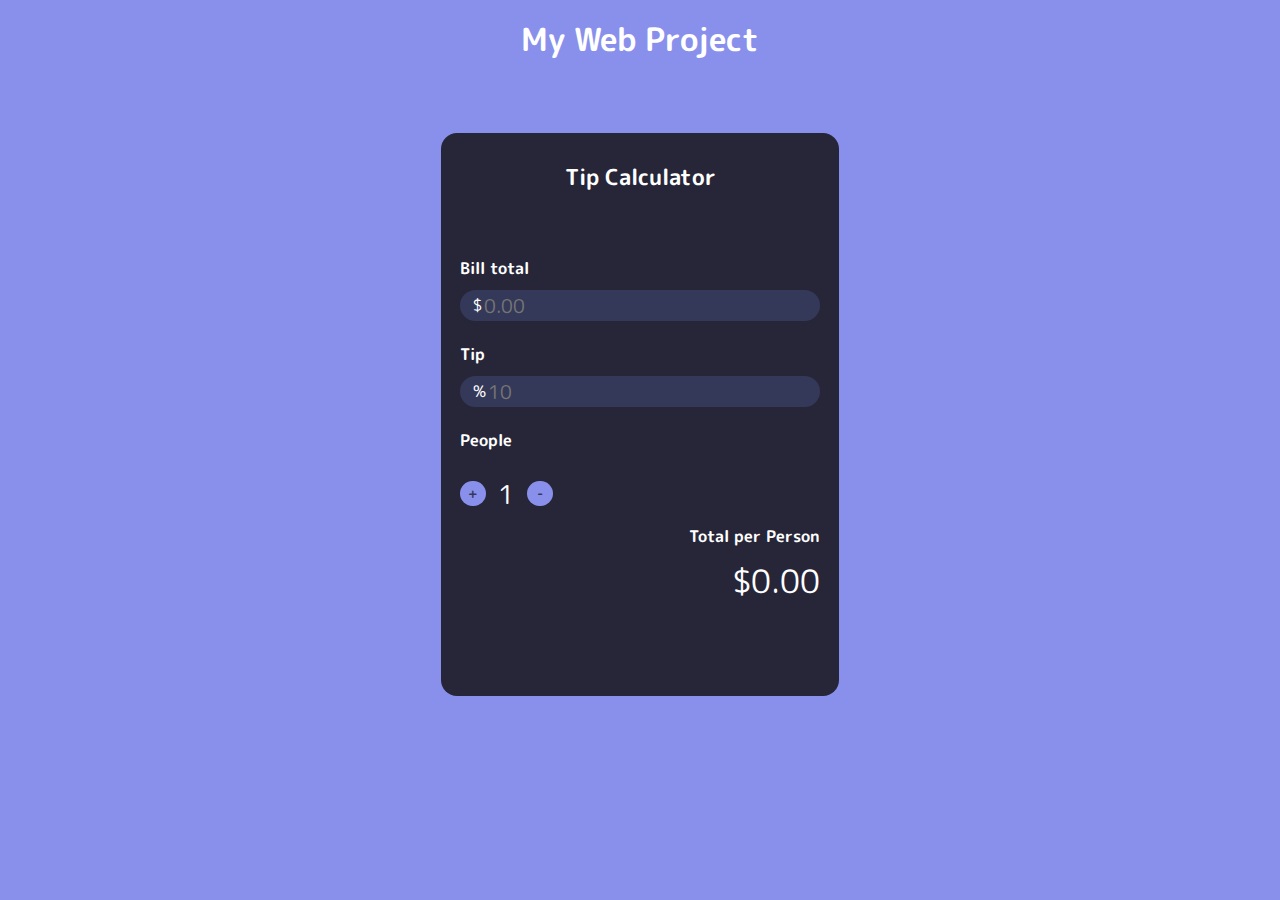
<file: Project/TipCalculator.html>
<!DOCTYPE html>
<html lang="en">
<head>
    <meta charset="UTF-8">
    <link rel="preconnect" href="https://fonts.googleapis.com">
    <link rel="preconnect" href="https://fonts.gstatic.com" crossorigin>
    <link href="https://fonts.googleapis.com/css2?family=M+PLUS+Rounded+1c:wght@500&amp;display=swap" rel="stylesheet">
    <meta http-equiv="X-UA-Compatible" content="IE=edge">
    <meta name="viewport" content="width=device-width, initial-scale=1.0">
    <link rel="stylesheet" href="../Project/TipCalculator.css">
    <title>Tip Calculator</title>
</head>
<body>
    <h1 style="text-align: center; color: white; margin-top: 1rem;">My Web Project</h1>
    <div class="wrapper">
        <div class="topTitle">Tip Calculator</div>
        <div class="container" id="topContainer">
            <div class="title">Bill total</div>
            <div class="inputContainer">
                <span>$</span>
                <input onkeyup="calculateBill()" type="text" id="billTotalInput" placeholder="0.00"/>
            </div>
        </div>
        <div class="container">
            <div class="title">Tip</div>
            <div class="inputContainer">
                <span>%</span>
                <input onkeyup="calculateBill()" type="text" id="tipInput" placeholder="10"/>
            </div>
        </div>
        <div class="container" id="bottom">
            <div class="splitContainer">
                <div class="title">People</div>
                <div class="controls">
                    <span class="buttonContainer">
                        <button class="splitButton" onclick="increasePeople()"><span class="buttonText">+</span>
                        </button>
                    </span>
                    <span class="splitAmount" id="numberOfPeople">1</span>
                    <span class="buttonContainer">
                        <button class="splitButton" onclick="decreasePeople()"><span class="buttonText">-</span>
                        </button>
                    </span>
                </div>
            </div>
        </div>
        <div class="totalContainer">
            <div class="title">Total per Person</div>
            <div class="total" id="perPersonTotal">$0.00</div>
        </div>
    </div>
    <script type="text/javascript" src="../Project/TipCalculator.js"></script>

</body>
</html>
</file>
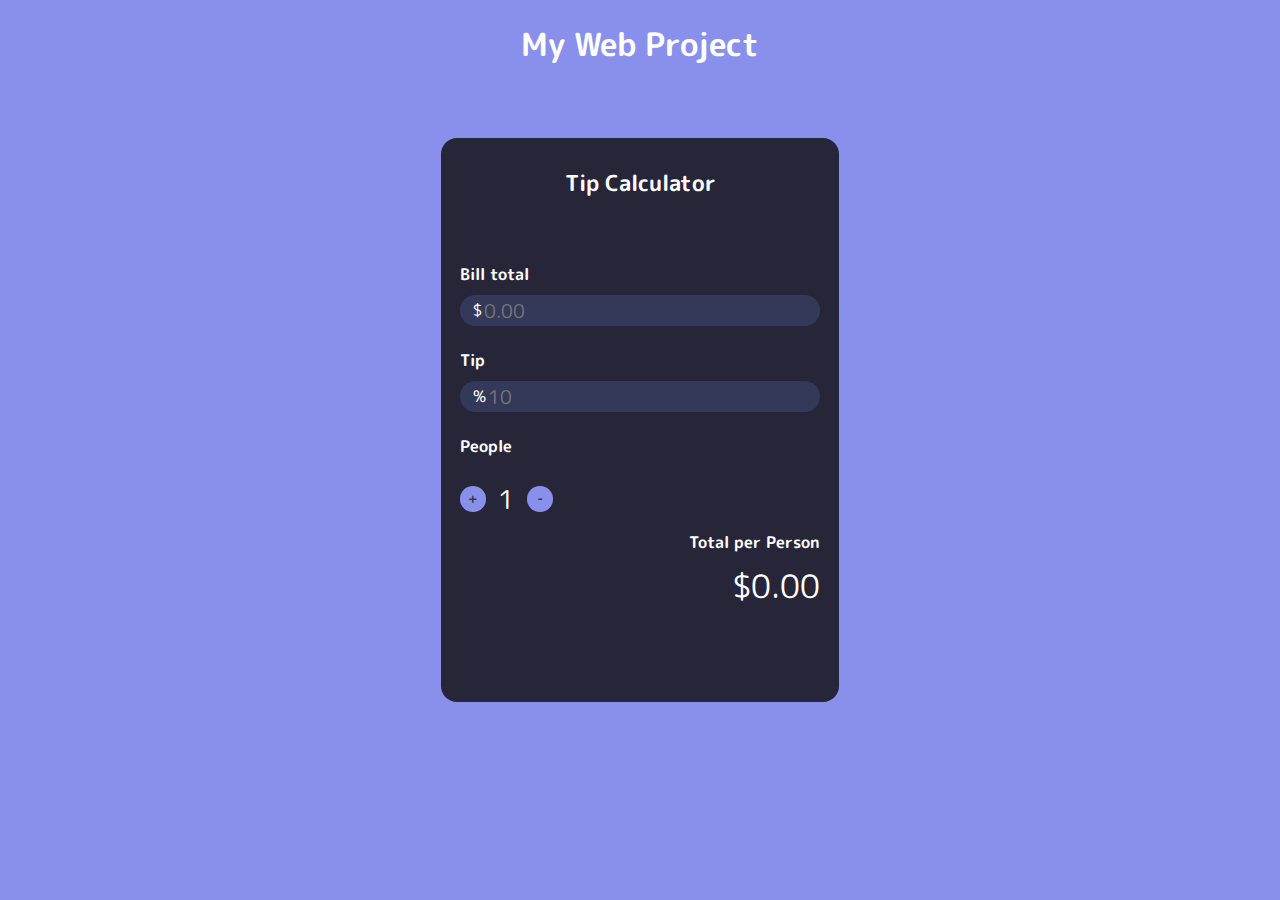
<file: CSS/Project/Dom.html>
<!DOCTYPE html>
<html lang="en">
<head>
    <meta charset="UTF-8">
    <link rel="preconnect" href="https://fonts.googleapis.com">
    <link rel="preconnect" href="https://fonts.gstatic.com" crossorigin>
    <link href="https://fonts.googleapis.com/css2?family=M+PLUS+Rounded+1c:wght@500&amp;display=swap" rel="stylesheet">
    <meta http-equiv="X-UA-Compatible" content="IE=edge">
    <meta name="viewport" content="width=device-width, initial-scale=1.0">
    <link rel="stylesheet" href="../Project/Dom.css">
    <title>Tip Calculator</title>
</head>
<body>
    <h1 style="text-align: center; color: white;">My Web Project</h1>
    <div class="wrapper">
        <div class="topTitle">Tip Calculator</div>
        <div class="container" id="topContainer">
            <div class="title">Bill total</div>
            <div class="inputContainer">
                <span>$</span>
                <input onkeyup="calculateBill()" type="text" id="billTotalInput" placeholder="0.00"/>
            </div>
        </div>
        <div class="container">
            <div class="title">Tip</div>
            <div class="inputContainer">
                <span>%</span>
                <input onkeyup="calculateBill()" type="text" id="tipInput" placeholder="10"/>
            </div>
        </div>
        <div class="container" id="bottom">
            <div class="splitContainer">
                <div class="title">People</div>
                <div class="controls">
                    <span class="buttonContainer">
                        <button class="splitButton" onclick="increasePeople()"><span class="buttonText">+</span>
                        </button>
                    </span>
                    <span class="splitAmount" id="numberOfPeople">1</span>
                    <span class="buttonContainer">
                        <button class="splitButton" onclick="decreasePeople()"><span class="buttonText">-</span>
                        </button>
                    </span>
                </div>
            </div>
        </div>
        <div class="totalContainer">
            <div class="title">Total per Person</div>
            <div class="total" id="perPersonTotal">$0.00</div>
        </div>
    </div>
    <script type="text/javascript" src="../Project/Dom.js"></script>

</body>
</html>
</file>
<file: Project/TipCalculator.css>
body {
    background: #8990ec;
}
* {
    font-family: 'M PLUS Rounded 1c', Avenir Next, Helvetica, sans-serif;
}
.wrapper {
    height: 525px;
    width: 360px;
    color: white;
    background: #272639;
    border-radius: 1rem;
    padding: 1.2rem;
    margin: 70px auto;
}

.topTitle {
    margin-top: 0.5rem;
    text-align: center;
    font-weight: bold;
    font-size: 1.4rem;
}

#topContainer {
    margin-top: 4rem;
}

.container {
    margin-top: 1.4rem;
}

.title {
    font-weight: bold;
    margin-bottom: 0.6rem;
}

.inputContainer {
    background: #353959;
    border-radius: 1.4rem;
    padding: 0 0.8rem;
    display: flex;
    align-items: center;
}

#billTotalInput, #tipInput {
    font-size: 1.2rem;
    color: white;;
    background: none;
    border: none;
    outline: none;
    padding: none;
}

.buttonContainer {
    background: #8990ec;
    display: grid;
    place-items: center;
    width: 1.6rem;
    height: 1.6rem;
    border-radius: 50%;
}

.splitButton {
    background: none;
    border: none;
    font-size: 0.8rem;
    font-weight: bold;
    display: grid;
    place-items: center;
}

.controls {
    display: flex;
    align-items: center;
}

.buttonText {
    color: #353959;
}

.splitAmount {
    font-size: 1.6rem;
    margin: 0.8rem;
}

#bottom {
    display: flex;
    justify-content: space-between;
}

.totalContainer {
    display: flex;
    flex-direction: column;
    align-items: end;
}

.total {
    font-size: 2rem;
}
</file>
<file: CSS/Project/Dom.css>
body {
    background: #8990ec;
}
* {
    font-family: 'M PLUS Rounded 1c', Avenir Next, Helvetica, sans-serif;
}
.wrapper {
    height: 525px;
    width: 360px;
    color: white;
    background: #272639;
    border-radius: 1rem;
    padding: 1.2rem;
    margin: 70px auto;
}

.topTitle {
    margin-top: 0.5rem;
    text-align: center;
    font-weight: bold;
    font-size: 1.4rem;
}

#topContainer {
    margin-top: 4rem;
}

.container {
    margin-top: 1.4rem;
}

.title {
    font-weight: bold;
    margin-bottom: 0.6rem;
}

.inputContainer {
    background: #353959;
    border-radius: 1.4rem;
    padding: 0 0.8rem;
    display: flex;
    align-items: center;
}

#billTotalInput, #tipInput {
    font-size: 1.2rem;
    color: white;;
    background: none;
    border: none;
    outline: none;
    padding: none;
}

.buttonContainer {
    background: #8990ec;
    display: grid;
    place-items: center;
    width: 1.6rem;
    height: 1.6rem;
    border-radius: 50%;
}

.splitButton {
    background: none;
    border: none;
    font-size: 0.8rem;
    font-weight: bold;
    display: grid;
    place-items: center;
}

.controls {
    display: flex;
    align-items: center;
}

.buttonText {
    color: #353959;
}

.splitAmount {
    font-size: 1.6rem;
    margin: 0.8rem;
}

#bottom {
    display: flex;
    justify-content: space-between;
}

.totalContainer {
    display: flex;
    flex-direction: column;
    align-items: end;
}

.total {
    font-size: 2rem;
}
</file>
